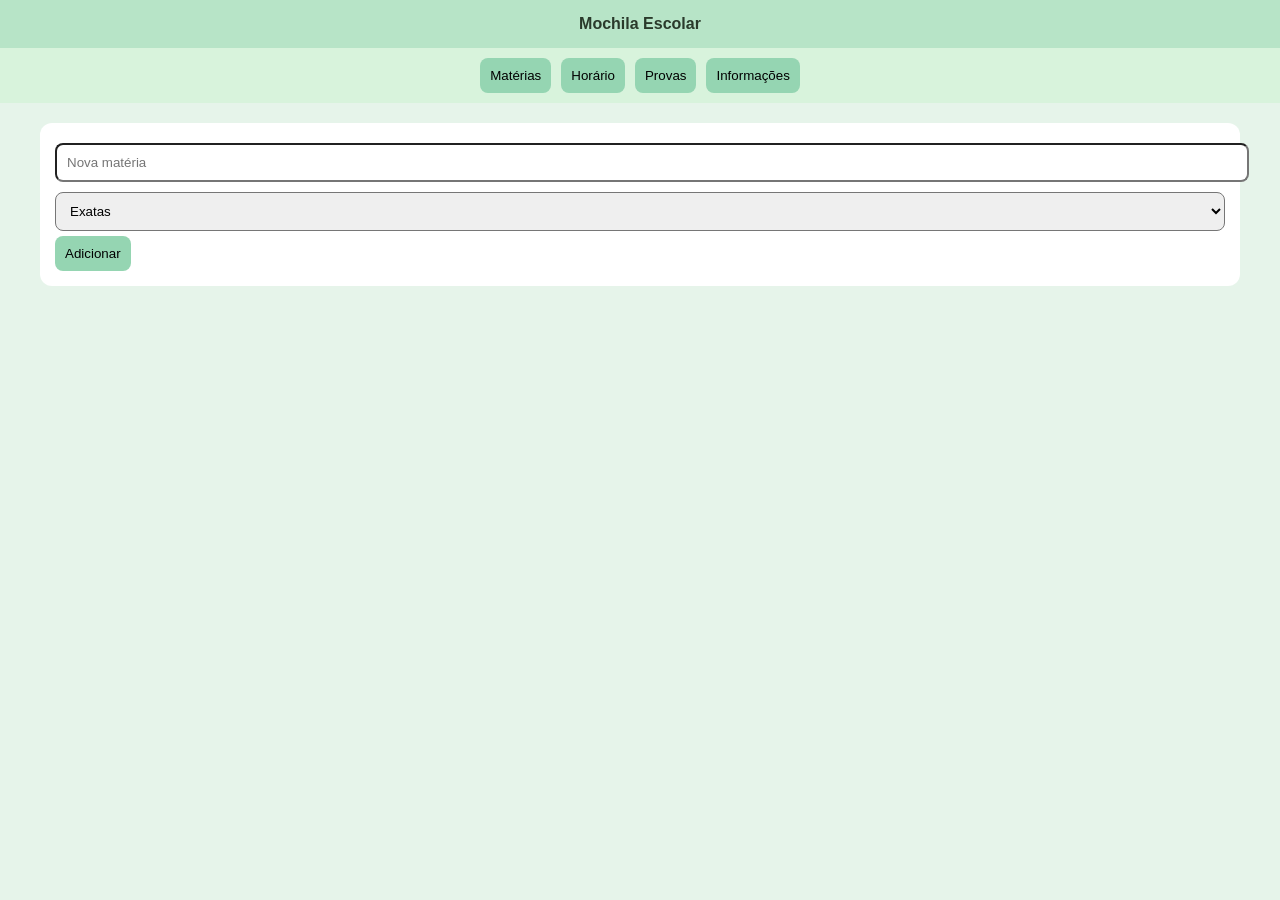
<file: index.html>
<!DOCTYPE html>
<html lang="pt-BR">
<head>
<meta charset="UTF-8">
<meta name="viewport" content="width=device-width, initial-scale=1.0">
<title>Mochila Escolar Profissional</title>

<style>
body {
  margin: 0;
  font-family: Segoe UI, Arial;
  background: #e6f4ea;
  color: #2a3a2b;
}
header {
  background: #b7e4c7;
  padding: 15px;
  text-align: center;
  font-weight: bold;
}
nav {
  display: flex;
  gap: 10px;
  justify-content: center;
  background: #d8f3dc;
  padding: 10px;
}
.container {
  padding: 20px;
  max-width: 1200px;
  margin: auto;
}
.card {
  background: white;
  padding: 15px;
  border-radius: 12px;
  margin-bottom: 10px;
  transition: all 0.3s;
}
.card:hover {
  transform: translateY(-2px);
}
.categoria {
  background: #95d5b2;
  padding: 10px;
  border-radius: 8px;
  margin-top: 10px;
  display: flex;
  justify-content: space-between;
}
.categoria-conteudo {
  display: grid;
  grid-template-columns: repeat(auto-fill, minmax(250px, 1fr));
  gap: 10px;
  max-height: 0;
  overflow: hidden;
  opacity: 0;
  transition: 0.4s;
}
.categoria-conteudo.ativo {
  max-height: 2000px;
  opacity: 1;
}
input, select {
  width: 100%;
  padding: 10px;
  margin: 5px 0;
  border-radius: 8px;
}
button {
  padding: 10px;
  border: none;
  border-radius: 8px;
  background: #95d5b2;
  cursor: pointer;
}
button.excluir { background: #f28b82; }
.lista-item {
  display: flex;
  justify-content: space-between;
  background: #e6f4ea;
  padding: 5px;
  margin-bottom: 5px;
  border-radius: 6px;
}
.concluida { text-decoration: line-through; opacity: 0.6; }
.hidden { display: none; }
</style>

</head>
<body>

<header>Mochila Escolar</header>

<nav>
  <button onclick="abrir('materias')">Matérias</button>
  <button onclick="abrir('horario')">Horário</button>
  <button onclick="abrir('provas')">Provas</button>
  <button onclick="abrir('info')">Informações</button>
</nav>

<div class="container">

<div id="materias">
  <div class="card">
    <input id="nomeMateria" placeholder="Nova matéria">
    <select id="tipoMateria">
      <option>Exatas</option>
      <option>Humanas</option>
      <option>Informática</option>
    </select>
    <button onclick="addMateria()">Adicionar</button>
  </div>
  <div id="listaMaterias"></div>
</div>

</div>

<script>

// --------------------
// 🔥 STORAGE
function salvarDados(){
  localStorage.setItem('materias', JSON.stringify(materias));
}

function carregarDados(){
  materias = JSON.parse(localStorage.getItem('materias')) || [];
}

// --------------------
let materias = [];

function abrir(aba){
  document.getElementById('materias').classList.remove('hidden');
}

// --------------------
// MATÉRIAS
function addMateria(){
  const nome = document.getElementById('nomeMateria').value.trim();
  const tipo = document.getElementById('tipoMateria').value;

  if(!nome) return alert('Digite o nome');

  materias.push({nome,tipo,conteudos:[],tarefas:[]});

  salvarDados(); // 🔥 salva
  renderMaterias();

  document.getElementById('nomeMateria').value='';
}

function renderMaterias(){
  const lista = document.getElementById('listaMaterias');
  lista.innerHTML='';

  materias.forEach((m,i)=>{
    const card = document.createElement('div');
    card.className='card';

    card.innerHTML = `
      <h3>${m.nome} <button class="excluir" onclick="delMateria(${i})">X</button></h3>
      <input placeholder="Novo conteúdo" onkeydown="if(event.key==='Enter'){addConteudo(${i},this.value);this.value=''}">
      <div id="conteudos-${i}"></div>
    `;

    lista.appendChild(card);

    const div = card.querySelector('#conteudos-'+i);
    m.conteudos.forEach((c,ci)=>{
      div.innerHTML += `
        <div class="lista-item">
          ${c}
          <button onclick="delConteudo(${i},${ci})">X</button>
        </div>
      `;
    });
  });
}

function delMateria(i){
  materias.splice(i,1);
  salvarDados();
  renderMaterias();
}

function addConteudo(i,v){
  if(!v) return;
  materias[i].conteudos.push(v);
  salvarDados();
  renderMaterias();
}

function delConteudo(i,ci){
  materias[i].conteudos.splice(ci,1);
  salvarDados();
  renderMaterias();
}

// --------------------
// INICIAL
carregarDados();
renderMaterias();

</script>

</body>
</html>
</file>
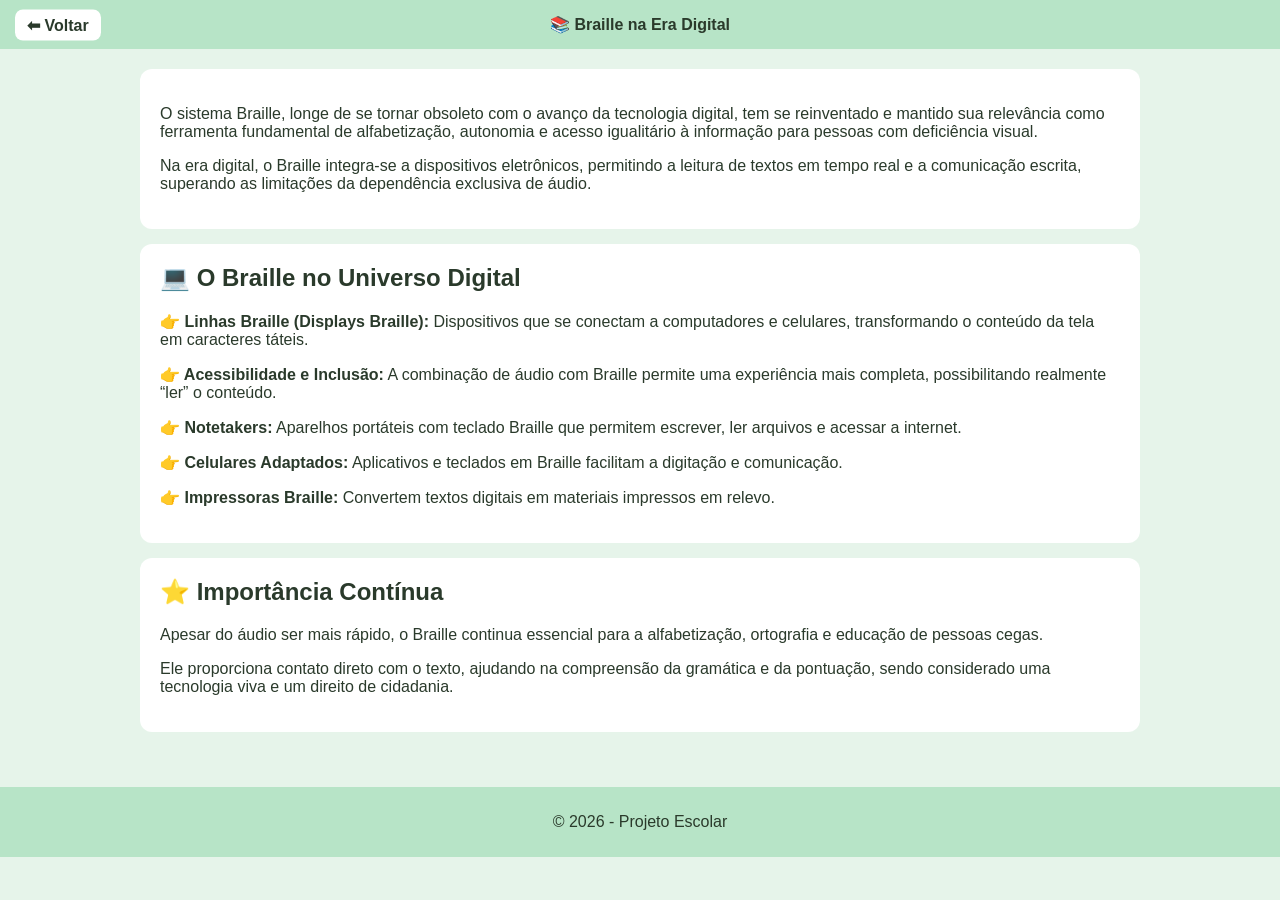
<file: braile.html>
<!DOCTYPE html>
<html lang="pt-BR">
<head>
<meta charset="UTF-8">
<meta name="viewport" content="width=device-width, initial-scale=1.0">
<title>Braille na Era Digital</title>

<style>
body {
  margin: 0;
  font-family: Segoe UI, Arial;
  background: #e6f4ea;
  color: #2a3a2b;
}

header {
  background: #b7e4c7;
  padding: 15px;
  text-align: center;
  font-weight: bold;
  position: relative;
}

/* BOTÃO VOLTAR */
.voltar {
  position: absolute;
  left: 15px;
  top: 50%;
  transform: translateY(-50%);
  text-decoration: none;
  background: white;
  padding: 6px 12px;
  border-radius: 8px;
  color: #2a3a2b;
  font-weight: bold;
  transition: 0.3s;
}

.voltar:hover {
  background: #d8f3dc;
}

.container {
  padding: 20px;
  max-width: 1000px;
  margin: auto;
}

.card {
  background: white;
  padding: 20px;
  border-radius: 12px;
  margin-bottom: 15px;
  transition: 0.3s;
}

.card:hover {
  transform: translateY(-3px);
}

h2 {
  margin-top: 0;
}

footer {
  text-align: center;
  padding: 10px;
  background: #b7e4c7;
  margin-top: 20px;
}
</style>
</head>

<body>

<header>
  <a href="index.html" class="voltar">⬅ Voltar</a>
  📚 Braille na Era Digital
</header>

<div class="container">

  <div class="card">
    <p>
      O sistema Braille, longe de se tornar obsoleto com o avanço da tecnologia digital, tem se reinventado e mantido sua relevância como ferramenta fundamental de alfabetização, autonomia e acesso igualitário à informação para pessoas com deficiência visual.
    </p>
    <p>
      Na era digital, o Braille integra-se a dispositivos eletrônicos, permitindo a leitura de textos em tempo real e a comunicação escrita, superando as limitações da dependência exclusiva de áudio.
    </p>
  </div>

  <div class="card">
    <h2>💻 O Braille no Universo Digital</h2>

    <p><strong>👉 Linhas Braille (Displays Braille):</strong> Dispositivos que se conectam a computadores e celulares, transformando o conteúdo da tela em caracteres táteis.</p>

    <p><strong>👉 Acessibilidade e Inclusão:</strong> A combinação de áudio com Braille permite uma experiência mais completa, possibilitando realmente “ler” o conteúdo.</p>

    <p><strong>👉 Notetakers:</strong> Aparelhos portáteis com teclado Braille que permitem escrever, ler arquivos e acessar a internet.</p>

    <p><strong>👉 Celulares Adaptados:</strong> Aplicativos e teclados em Braille facilitam a digitação e comunicação.</p>

    <p><strong>👉 Impressoras Braille:</strong> Convertem textos digitais em materiais impressos em relevo.</p>
  </div>

  <div class="card">
    <h2>⭐ Importância Contínua</h2>
    <p>
      Apesar do áudio ser mais rápido, o Braille continua essencial para a alfabetização, ortografia e educação de pessoas cegas.
    </p>
    <p>
      Ele proporciona contato direto com o texto, ajudando na compreensão da gramática e da pontuação, sendo considerado uma tecnologia viva e um direito de cidadania.
    </p>
  </div>

</div>

<footer>
  <p>© 2026 - Projeto Escolar</p>
</footer>

</body>
</html>
</file>
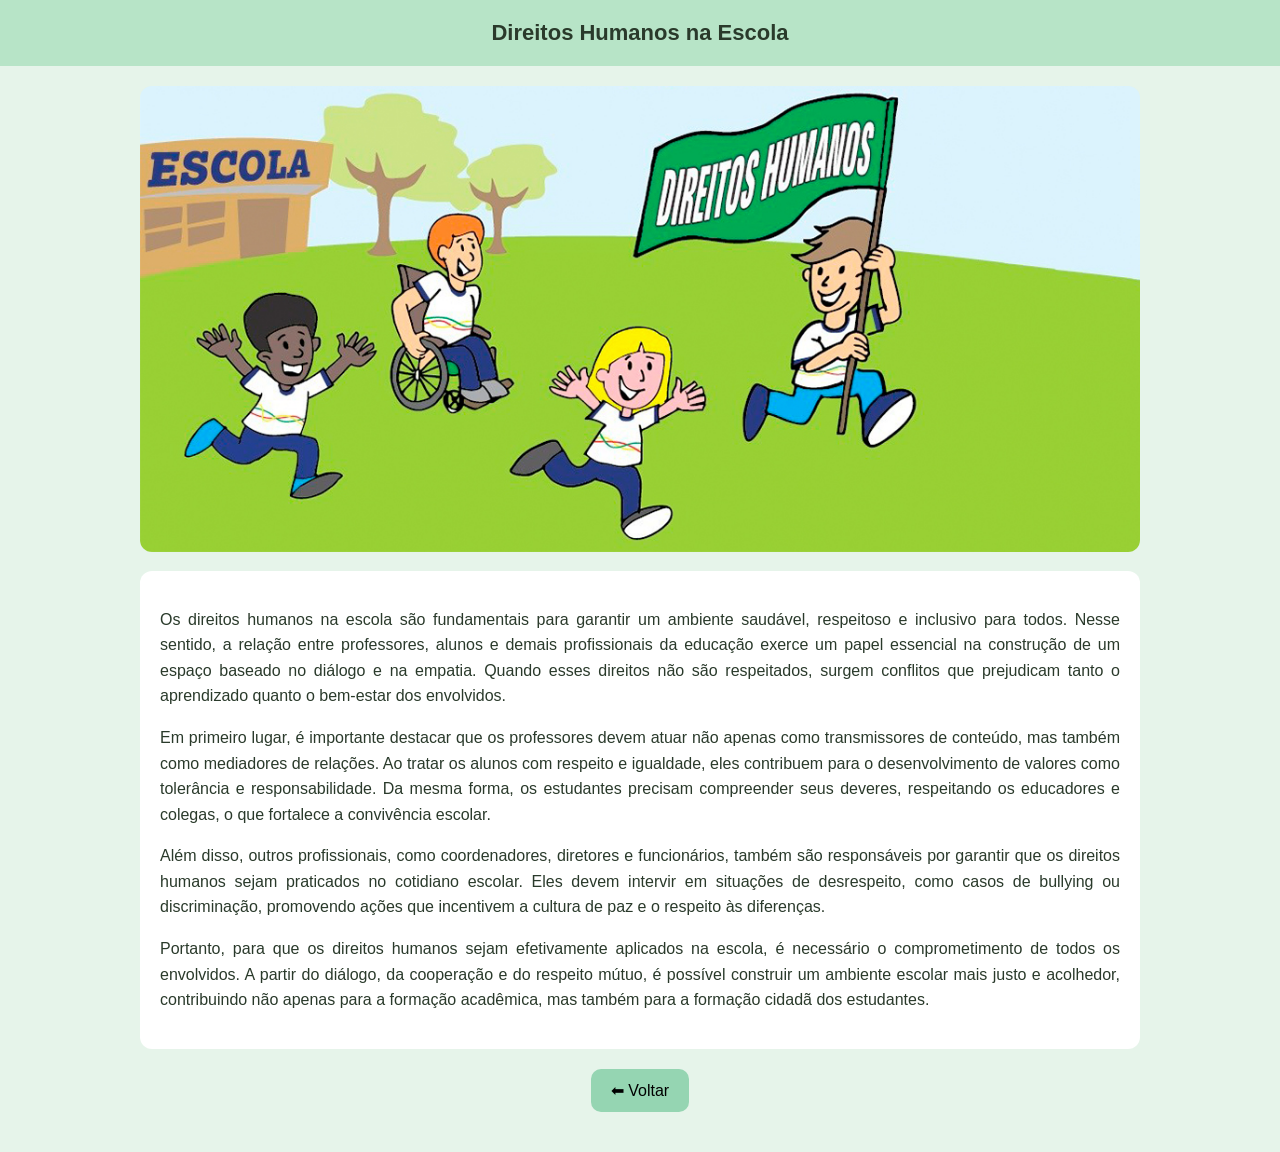
<file: direitos.html>
<!DOCTYPE html>
<html lang="pt-BR">
<head>
<meta charset="UTF-8">
<meta name="viewport" content="width=device-width, initial-scale=1.0">
<title>Direitos Humanos na Escola</title>

<style>
body {
  margin: 0;
  font-family: Segoe UI, Arial;
  background: #e6f4ea;
  color: #2a3a2b;
}
header {
  background: #b7e4c7;
  padding: 20px;
  text-align: center;
  font-size: 22px;
  font-weight: bold;
}
.container {
  padding: 20px;
  max-width: 1000px;
  margin: auto;
}
.card {
  background: white;
  padding: 20px;
  border-radius: 12px;
  margin-bottom: 15px;
  transition: all 0.3s;
}
.card:hover {
  transform: translateY(-3px);
}
p {
  line-height: 1.6;
  text-align: justify;
}

/* Imagem */
.banner {
  width: 100%;
  border-radius: 12px;
  margin-bottom: 15px;
}

/* Botão voltar */
.voltar {
  display: block;
  margin: 20px auto;
  padding: 12px 20px;
  border: none;
  border-radius: 10px;
  background: #95d5b2;
  cursor: pointer;
  font-size: 16px;
  transition: 0.3s;
}
.voltar:hover {
  background: #74c69d;
}
</style>

</head>
<body>

<header>
  Direitos Humanos na Escola
</header>

<div class="container">

  <!-- IMAGEM -->
  <img src="direitos.jpg" alt="Direitos Humanos na Escola" class="banner">

  <!-- TEXTO -->
  <div class="card">
    <p>
      Os direitos humanos na escola são fundamentais para garantir um ambiente saudável, respeitoso e inclusivo para todos. Nesse sentido, a relação entre professores, alunos e demais profissionais da educação exerce um papel essencial na construção de um espaço baseado no diálogo e na empatia. Quando esses direitos não são respeitados, surgem conflitos que prejudicam tanto o aprendizado quanto o bem-estar dos envolvidos.
    </p>

    <p>
      Em primeiro lugar, é importante destacar que os professores devem atuar não apenas como transmissores de conteúdo, mas também como mediadores de relações. Ao tratar os alunos com respeito e igualdade, eles contribuem para o desenvolvimento de valores como tolerância e responsabilidade. Da mesma forma, os estudantes precisam compreender seus deveres, respeitando os educadores e colegas, o que fortalece a convivência escolar.
    </p>

    <p>
      Além disso, outros profissionais, como coordenadores, diretores e funcionários, também são responsáveis por garantir que os direitos humanos sejam praticados no cotidiano escolar. Eles devem intervir em situações de desrespeito, como casos de bullying ou discriminação, promovendo ações que incentivem a cultura de paz e o respeito às diferenças.
    </p>

    <p>
      Portanto, para que os direitos humanos sejam efetivamente aplicados na escola, é necessário o comprometimento de todos os envolvidos. A partir do diálogo, da cooperação e do respeito mútuo, é possível construir um ambiente escolar mais justo e acolhedor, contribuindo não apenas para a formação acadêmica, mas também para a formação cidadã dos estudantes.
    </p>
  </div>

  <!-- BOTÃO VOLTAR -->
  <button class="voltar" onclick="voltarPagina()">⬅ Voltar</button>

</div>

<script>
function voltarPagina(){
  if(history.length > 1){
    history.back();
  } else {
    window.location.href = "index.html";
  }
}
</script>

</body>
</html>
</file>
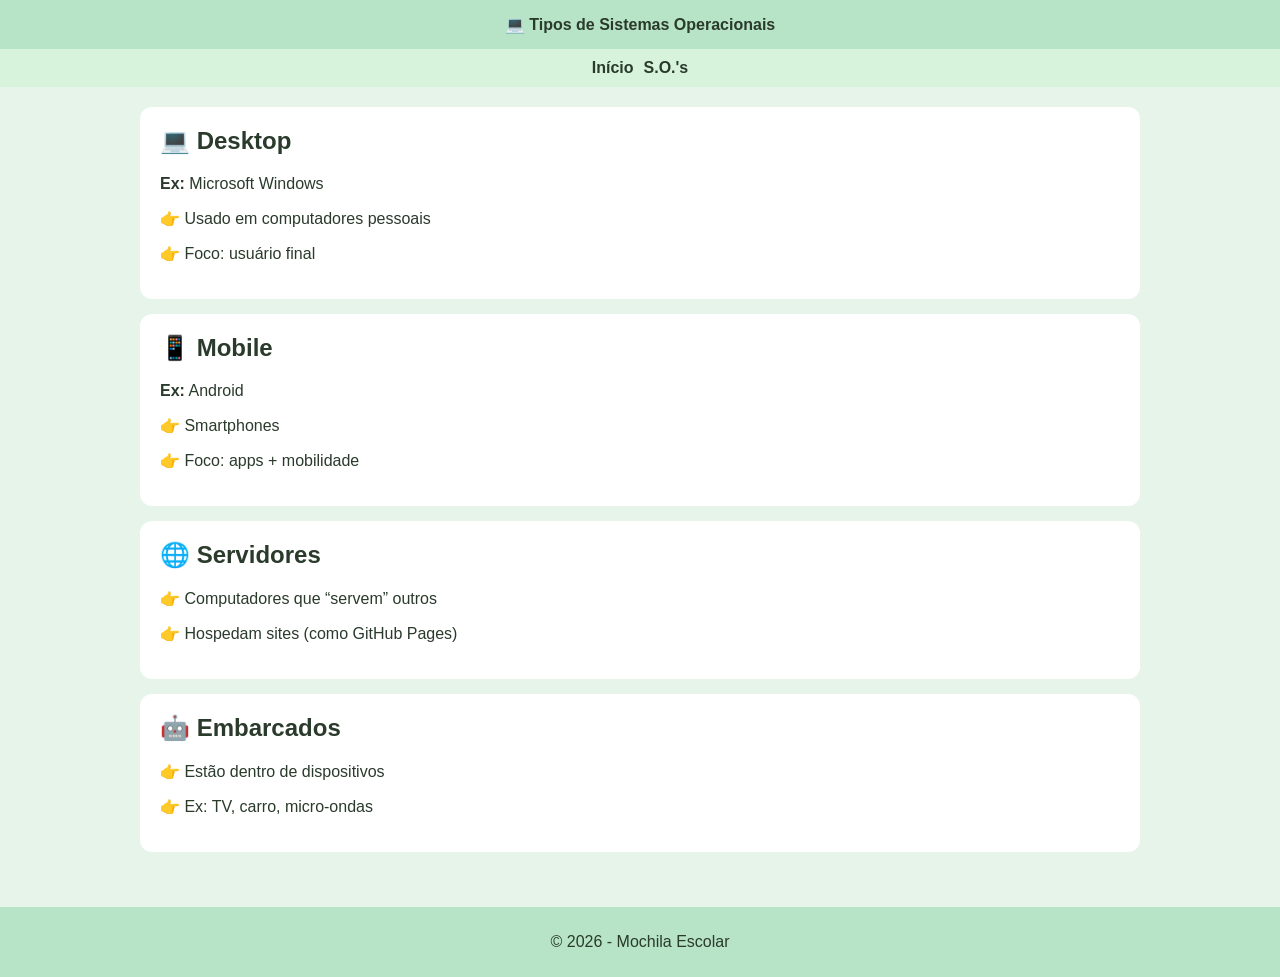
<file: resumoSO.html>
<!DOCTYPE html>
<html lang="pt-BR">
<head>
<meta charset="UTF-8">
<meta name="viewport" content="width=device-width, initial-scale=1.0">
<title>Tipos de Sistemas Operacionais</title>

<style>
body {
  margin: 0;
  font-family: Segoe UI, Arial;
  background: #e6f4ea;
  color: #2a3a2b;
}

header {
  background: #b7e4c7;
  padding: 15px;
  text-align: center;
  font-weight: bold;
}

nav {
  display: flex;
  gap: 10px;
  justify-content: center;
  background: #d8f3dc;
  padding: 10px;
}

nav a {
  text-decoration: none;
  color: #2a3a2b;
  font-weight: bold;
}

.container {
  padding: 20px;
  max-width: 1000px;
  margin: auto;
}

.card {
  background: white;
  padding: 20px;
  border-radius: 12px;
  margin-bottom: 15px;
  transition: all 0.3s;
}

.card:hover {
  transform: translateY(-3px);
}

h2 {
  margin-top: 0;
}

footer {
  text-align: center;
  padding: 10px;
  background: #b7e4c7;
  margin-top: 20px;
}
</style>
</head>

<body>

<header>💻 Tipos de Sistemas Operacionais</header>

<nav>
  <a href="index.html">Início</a>
  <a href="resumoSO.html">S.O.'s</a>
</nav>

<div class="container">

  <div class="card">
    <h2>💻 Desktop</h2>
    <p><strong>Ex:</strong> Microsoft Windows</p>
    <p>👉 Usado em computadores pessoais</p>
    <p>👉 Foco: usuário final</p>
  </div>

  <div class="card">
    <h2>📱 Mobile</h2>
    <p><strong>Ex:</strong> Android</p>
    <p>👉 Smartphones</p>
    <p>👉 Foco: apps + mobilidade</p>
  </div>

  <div class="card">
    <h2>🌐 Servidores</h2>
    <p>👉 Computadores que “servem” outros</p>
    <p>👉 Hospedam sites (como GitHub Pages)</p>
  </div>

  <div class="card">
    <h2>🤖 Embarcados</h2>
    <p>👉 Estão dentro de dispositivos</p>
    <p>👉 Ex: TV, carro, micro-ondas</p>
  </div>

</div>

<footer>
  <p>© 2026 - Mochila Escolar</p>
</footer>

</body>
</html>
</file>
